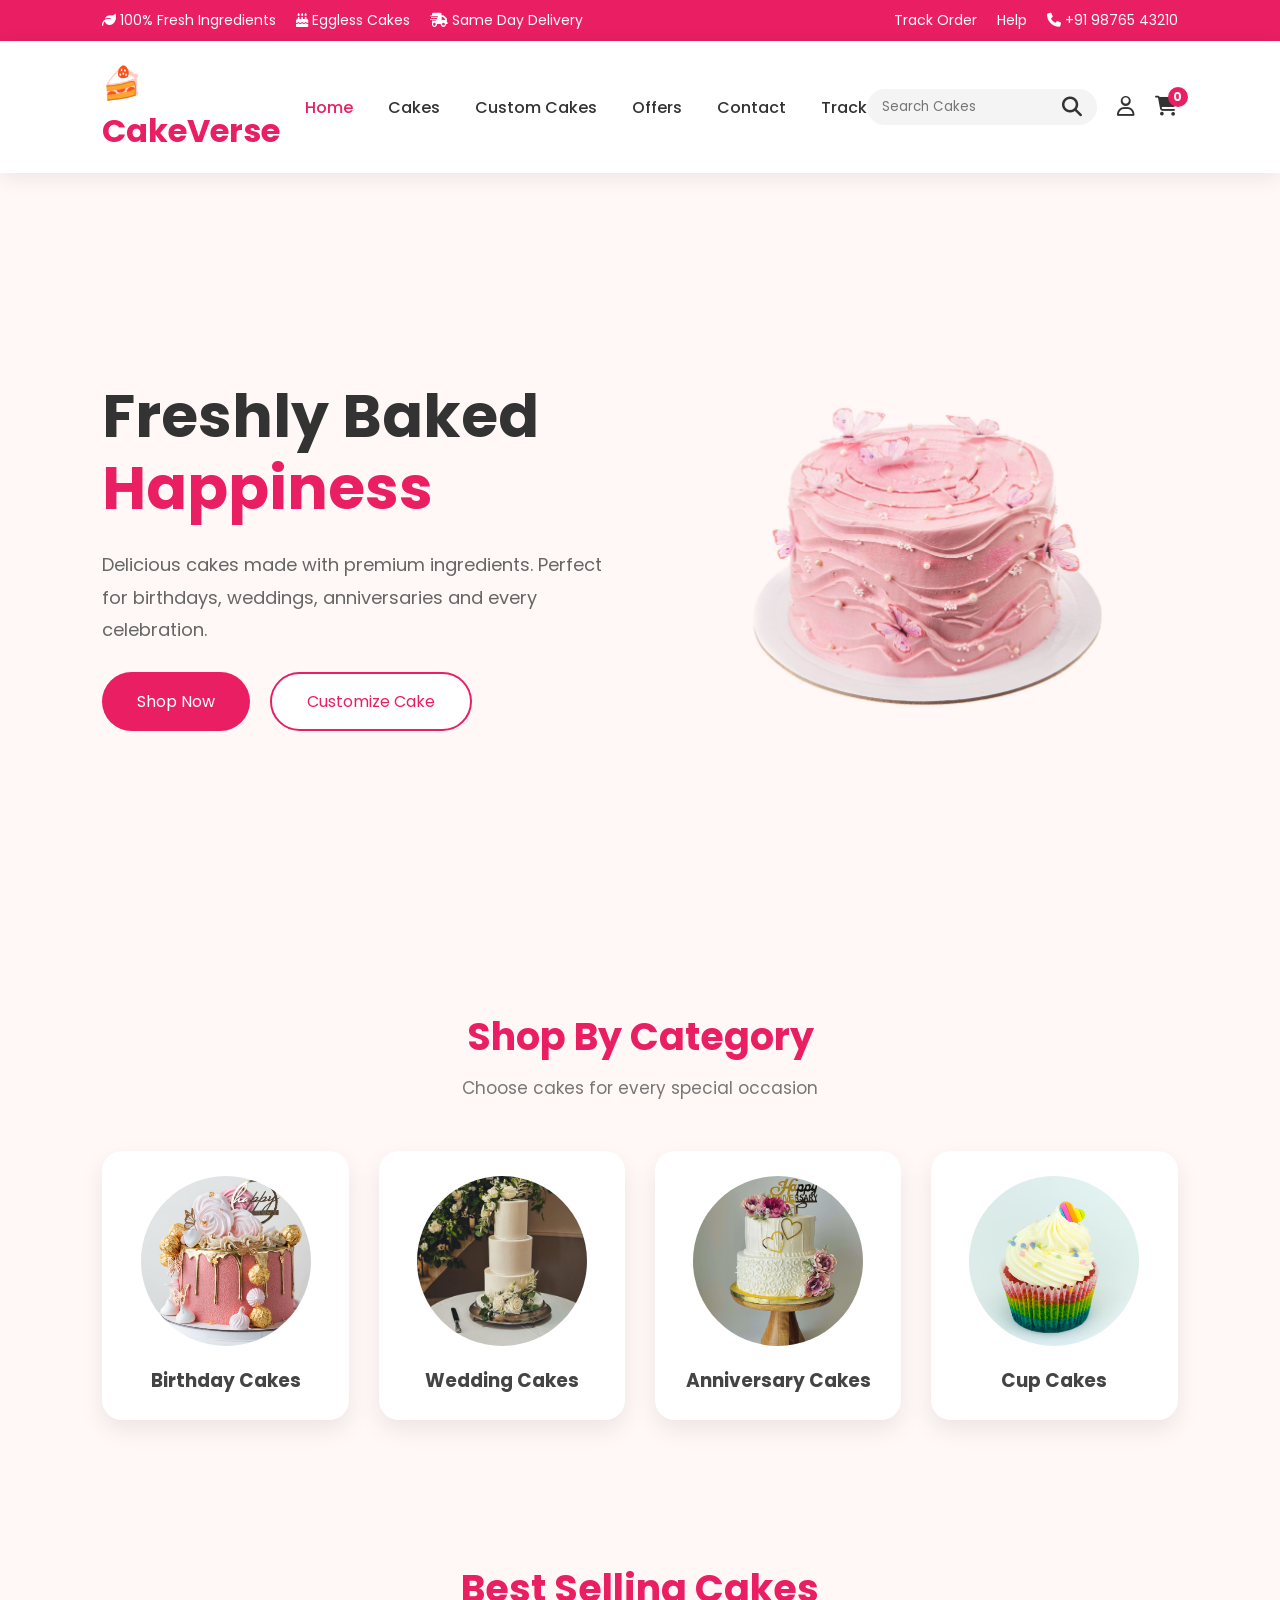
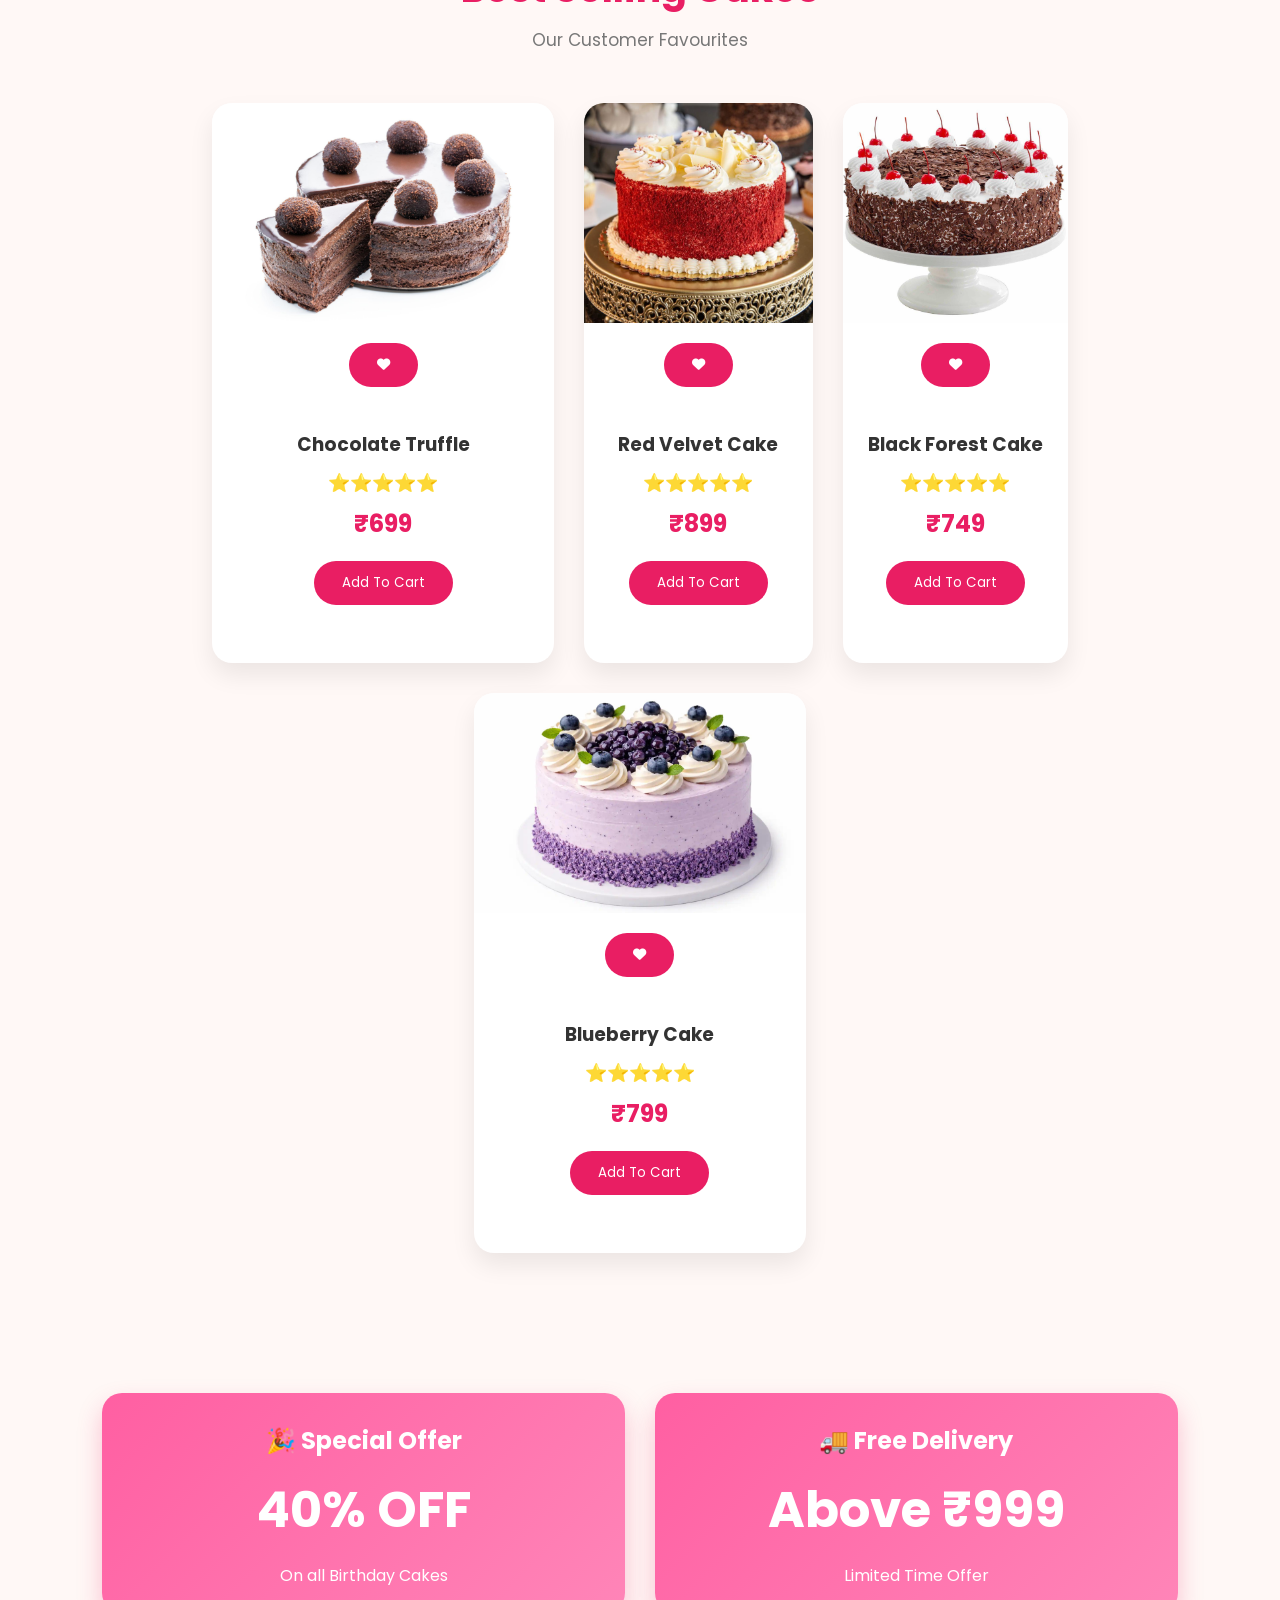
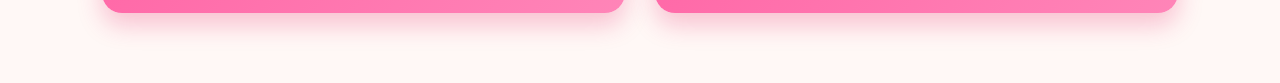
<file: Cake Verse.html>
<!DOCTYPE html>
<html lang="en">
<head>
    <meta charset="UTF-8">
    <meta name="viewport" content="width=device-width, initial-scale=1.0">
    <title>CakeVerse | Home</title>

    <link rel="stylesheet" href="sty.css">

    <!-- Google Font -->
    <link href="https://fonts.googleapis.com/css2?family=Poppins:wght@300;400;500;600;700&display=swap" rel="stylesheet">

    <!-- Font Awesome -->
    <link rel="stylesheet" href="https://cdnjs.cloudflare.com/ajax/libs/font-awesome/6.6.0/css/all.min.css">
</head>

<body>
<script src="cake.js" defer></script>
<!-- ================= TOP BAR ================= -->

<div class="top-bar">

    <div class="left-top">

        <span><i class="fa-solid fa-leaf"></i> 100% Fresh Ingredients</span>

        <span><i class="fa-solid fa-cake-candles"></i> Eggless Cakes</span>

        <span><i class="fa-solid fa-truck-fast"></i> Same Day Delivery</span>

    </div>

    <div class="right-top">

    <a href="track.html">Track Order</a>

    <a href="contact.html">Help</a>

    <span>
        <i class="fa-solid fa-phone"></i>
        +91 98765 43210
    </span>

    </div>

</div>

<!-- ================= NAVIGATION ================= -->
<!-- ================= NAVIGATION ================= -->

<nav>

    <div class="logo">
        <h2>🍰 CakeVerse</h2>
    </div>

    <ul>
    <li><a href="index.html" class="active">Home</a></li>
    <li><a href="cakes.html">Cakes</a></li>
    <li><a href="custom.html">Custom Cakes</a></li>
    <li><a href="offers.html">Offers</a></li>
    <li><a href="contact.html">Contact</a></li>
    <li><a href="track.html">Track</a></li>
    </ul>

    <div class="nav-icons">

        <div class="search-box">
            <input id="search" type="text" placeholder="Search Cakes">
            <i class="fa-solid fa-magnifying-glass"></i>
        </div>

        <a href="login.html">
        <i class="fa-regular fa-user"></i></a>

        <a href="cart.html">

        <div class="cart-icon">

           <i class="fa-solid fa-cart-shopping"></i>

           <span id="cartCount">0</span>

        </div>

       </a>

    </div>

</nav>
<!-- ================= HERO ================= -->

<section class="hero">

<div class="hero-left">

<h1>
Freshly Baked
<span>Happiness</span>
</h1>

<p>
Delicious cakes made with premium ingredients.
Perfect for birthdays, weddings,
anniversaries and every celebration.
</p>

<div class="hero-buttons">

<button class="shop-btn">
Shop Now
</button>

<button class="custom-btn">
Customize Cake
</button>

</div>

</div>

<div class="hero-right">

<img id="heroImage"
src="cake.png"
alt="Cake">

</div>

</section>

<!-- ========= PART 2 STARTS HERE ========= -->
 <!-- ================= SHOP BY CATEGORY ================= -->

<section class="category">

    <div class="title">
        <h2>Shop By Category</h2>
        <p>Choose cakes for every special occasion</p>
    </div>

    <div class="category-container">

        <div class="category-card">
            <img src="birthday.png" alt="">
            <h3>Birthday Cakes</h3>
        </div>

        <div class="category-card">
            <img src="wedding.png" alt="">
            <h3>Wedding Cakes</h3>
        </div>

        <div class="category-card">
            <img src="anniversary.png" alt="">
            <h3>Anniversary Cakes</h3>
        </div>

        <div class="category-card">
            <img src="cupcake.png" alt="">
            <h3>Cup Cakes</h3>
        </div>

    </div>

</section>

<!-- ================= BEST SELLERS ================= -->

<!-- ================= BEST SELLING CAKES ================= -->

<section class="products">

    <div class="title">
        <h2>Best Selling Cakes</h2>
        <p>Our Customer Favourites</p>
    </div>

    <div class="product-container">

        <!-- Product 1 -->
        <div class="product-card">

            <img src="chocolate.jpg.png" alt="Chocolate Cake">

            <button class="wishlist-btn">
                <i class="fa-solid fa-heart"></i>
            </button>

            <h3>Chocolate Truffle</h3>

            <div class="stars">
                ⭐⭐⭐⭐⭐
            </div>

            <h4>₹699</h4>

            <button>Add To Cart</button>

        </div>

        <!-- Product 2 -->
        <div class="product-card">

            <img src="redvelvet.jpg.png" alt="Red Velvet Cake">

            <button class="wishlist-btn">
                <i class="fa-solid fa-heart"></i>
            </button>

            <h3>Red Velvet Cake</h3>

            <div class="stars">
                ⭐⭐⭐⭐⭐
            </div>

            <h4>₹899</h4>

            <button>Add To Cart</button>

        </div>

        <!-- Product 3 -->
        <div class="product-card">

            <img src="blackforest.jpg.png" alt="Black Forest Cake">

            <button class="wishlist-btn">
                <i class="fa-solid fa-heart"></i>
            </button>

            <h3>Black Forest Cake</h3>

            <div class="stars">
                ⭐⭐⭐⭐⭐
            </div>

            <h4>₹749</h4>

            <button>Add To Cart</button>

        </div>

        <!-- Product 4 -->
        <div class="product-card">

            <img src="blueberry.jpg.png" alt="Blueberry Cake">

            <button class="wishlist-btn">
                <i class="fa-solid fa-heart"></i>
            </button>

            <h3>Blueberry Cake</h3>

            <div class="stars">
                ⭐⭐⭐⭐⭐
            </div>

            <h4>₹799</h4>

            <button>Add To Cart</button>

        </div>

    </div>

</section>

<!-- ================= SPECIAL OFFER ================= -->

<section class="offer">

<div class="offer-box">

<h2>🎉 Special Offer</h2>

<h1>40% OFF</h1>

<p>On all Birthday Cakes</p>

</div>

<div class="offer-box">

<h2>🚚 Free Delivery</h2>

<h1>Above ₹999</h1>

<p>Limited Time Offer</p>

</div>

</section>
</file>
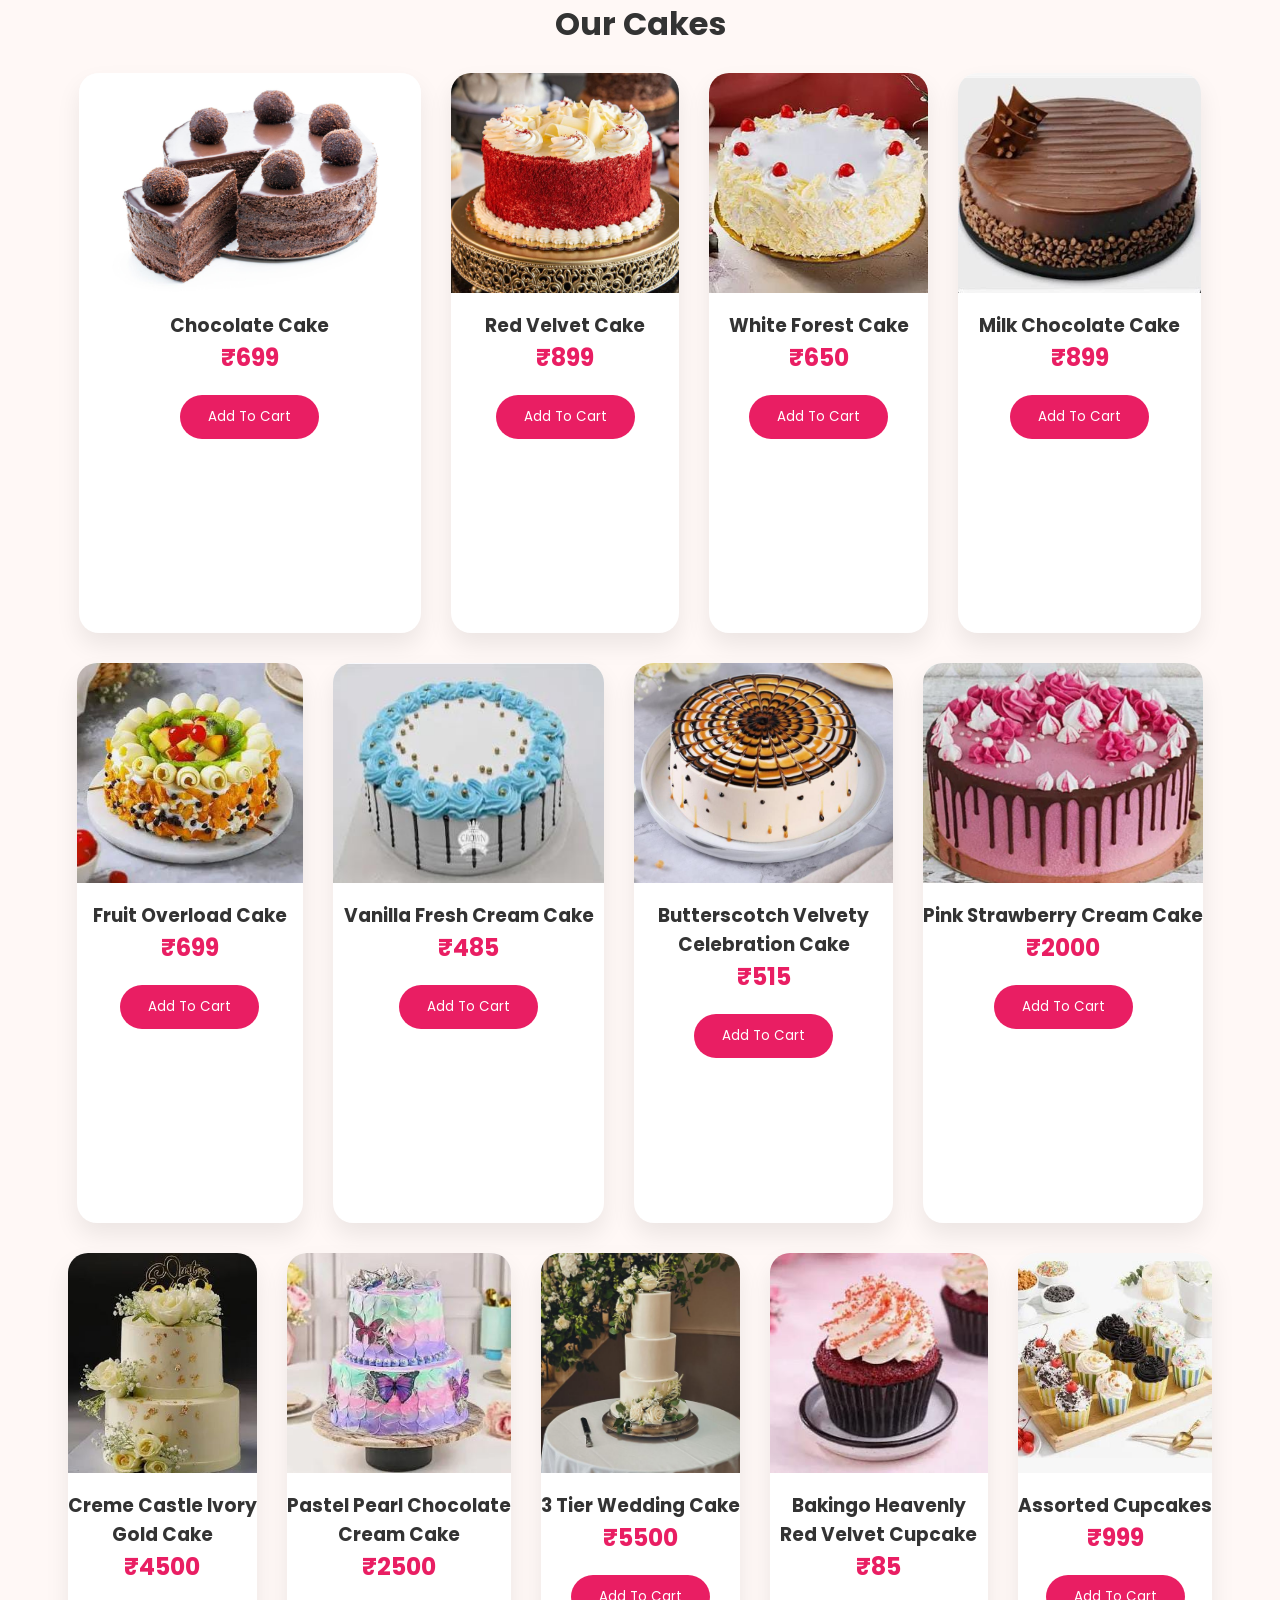
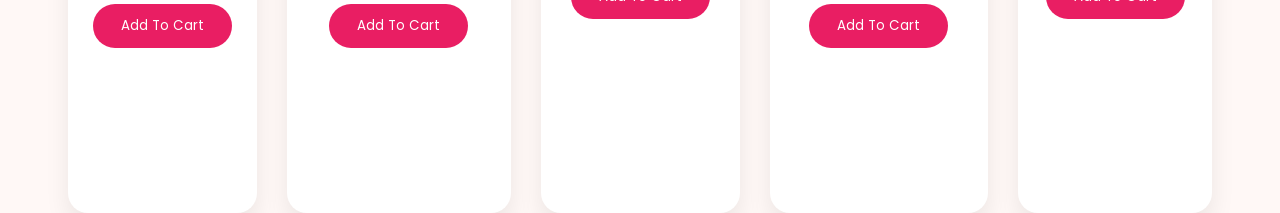
<file: cakes.html>
<!DOCTYPE html>
<html>
<head>
<title>Cakes - CakeVerse</title>

<link rel="stylesheet" href="sty.css">

</head>

<body>
<center>
<h1>Our Cakes</h1>
</center><br>
<div class="product-container">

<div class="product-card">
<img src="chocolate.jpg.png">
<h3>Chocolate Cake</h3>
<h4>₹699</h4>
<button>Add To Cart</button>
</div>


<div class="product-card">
<img src="redvelvet.jpg.png">
<h3>Red Velvet Cake</h3>
<h4>₹899</h4>
<button>Add To Cart</button>
</div>


<div class="product-card">
<img src="whiteforest.jpeg">
<h3>White Forest Cake</h3>
<h4>₹650</h4>
<button>Add To Cart</button>
</div>


<div class="product-card">
<img src="milkchocolate.jpeg">
<h3>Milk Chocolate Cake</h3>
<h4>₹899</h4>
<button>Add To Cart</button>
</div>

<div class="product-card">
<img src="fruitoverload.jpeg">
<h3>Fruit Overload Cake</h3>
<h4>₹699</h4>
<button>Add To Cart</button>
</div>

<div class="product-card">
<img src="vanilla.jpeg">
<h3>Vanilla Fresh Cream Cake</h3>
<h4>₹485</h4>
<button>Add To Cart</button>
</div>

<div class="product-card">
<img src="butterscotch.jpeg">
<h3>Butterscotch Velvety <br>Celebration Cake</h3>
<h4>₹515</h4>
<button>Add To Cart</button>
</div>

<div class="product-card">
<img src="strawberry.jpeg">
<h3>Pink Strawberry Cream Cake</h3>
<h4>₹2000</h4>
<button>Add To Cart</button>
</div>

<div class="product-card">
<img src="cremecastle.jpeg">
<h3>Creme Castle Ivory <br>Gold Cake</h3>
<h4>₹4500</h4>
<button>Add To Cart</button>
</div>

<div class="product-card">
<img src="pastel.jpeg">
<h3>Pastel Pearl Chocolate<br> Cream Cake</h3>
<h4>₹2500</h4>
<button>Add To Cart</button>
</div>

<div class="product-card">
<img src="wedding.png">
<h3>3 Tier Wedding Cake</h3>
<h4>₹5500</h4>
<button>Add To Cart</button>
</div>

<div class="product-card">
<img src="red.jpeg">
<h3>Bakingo Heavenly <br>Red Velvet Cupcake</h3>
<h4>₹85</h4>
<button>Add To Cart</button>
</div>

<div class="product-card">
<img src="cup.jpeg">
<h3>Assorted Cupcakes</h3>
<h4>₹999</h4>
<button>Add To Cart</button>
</div>



</div>

</body>
</html>
</file>
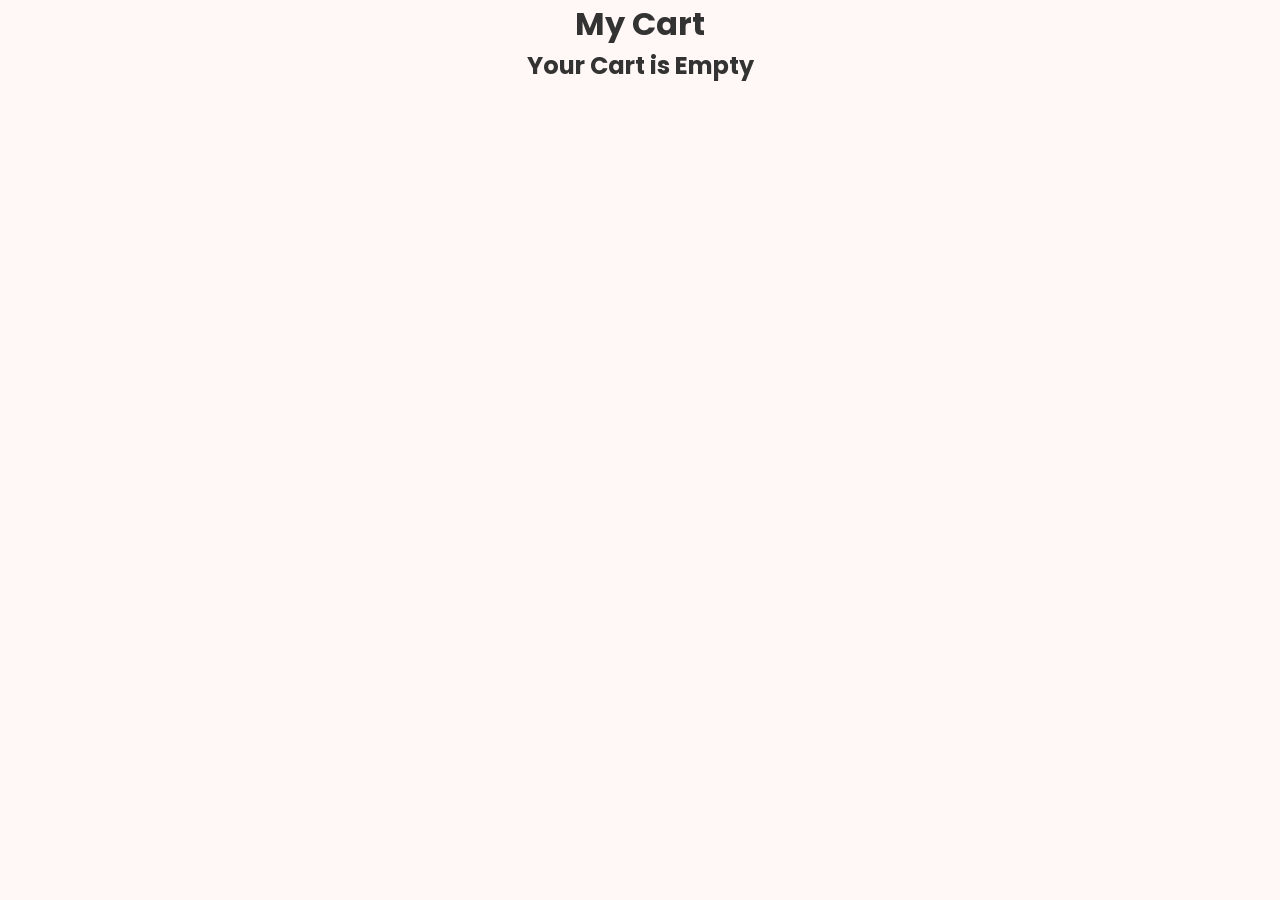
<file: cart.html>
<!DOCTYPE html>
<html>
<head>
    <title>My Cart</title>
    <link rel="stylesheet" href="sty.css">
</head>

<body>

<h1 style="text-align:center;">My Cart</h1>

<div id="cartItems"></div>

<script src="cart.js"></script>

</body>
</html>
</file>
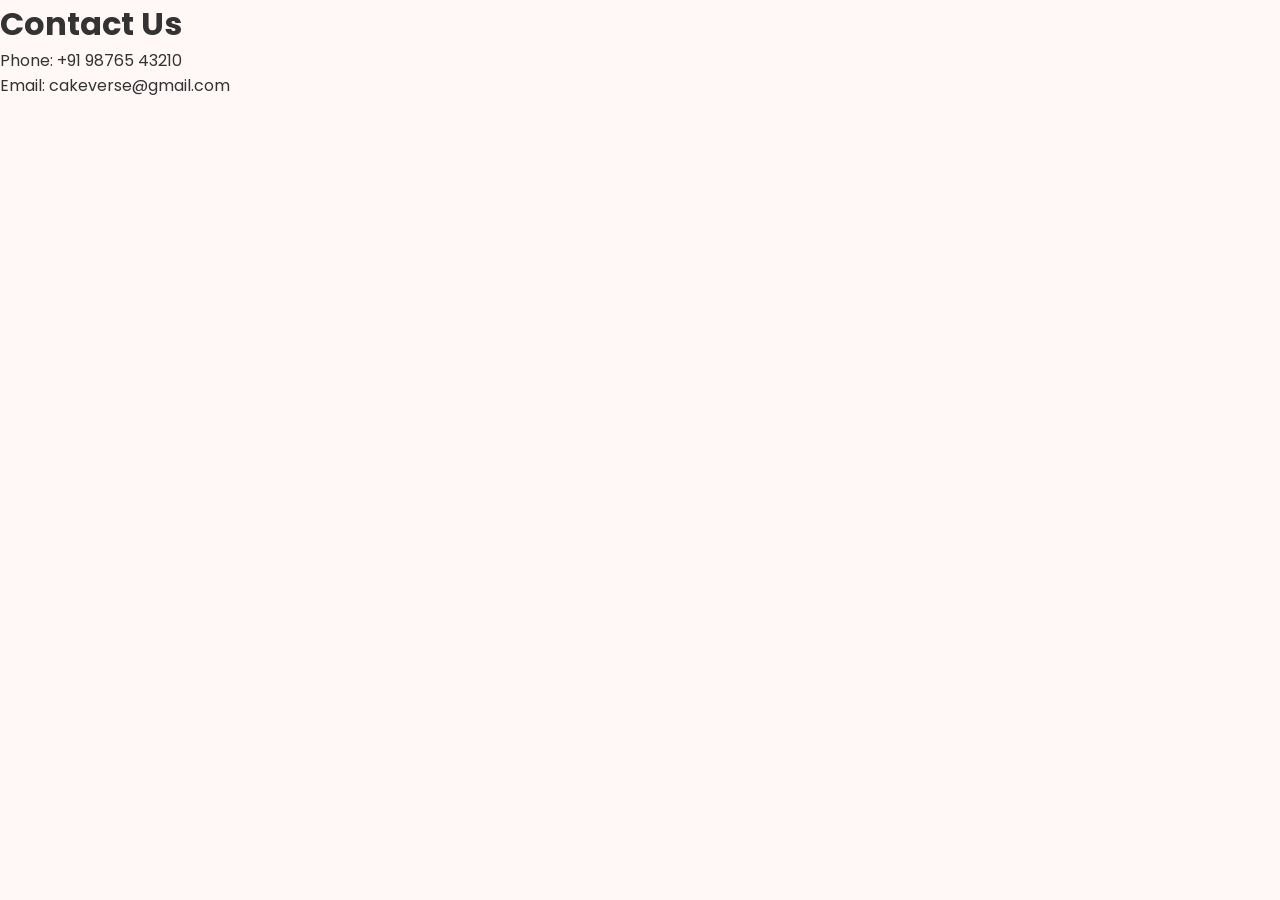
<file: contact.html>
<!DOCTYPE html>
<html>
<head>
<title>Contact</title>
<link rel="stylesheet" href="sty.css">
</head>

<body>

<h1>Contact Us</h1>

<p>
Phone: +91 98765 43210
</p>

<p>
Email: cakeverse@gmail.com
</p>

</body>
</html>
</file>
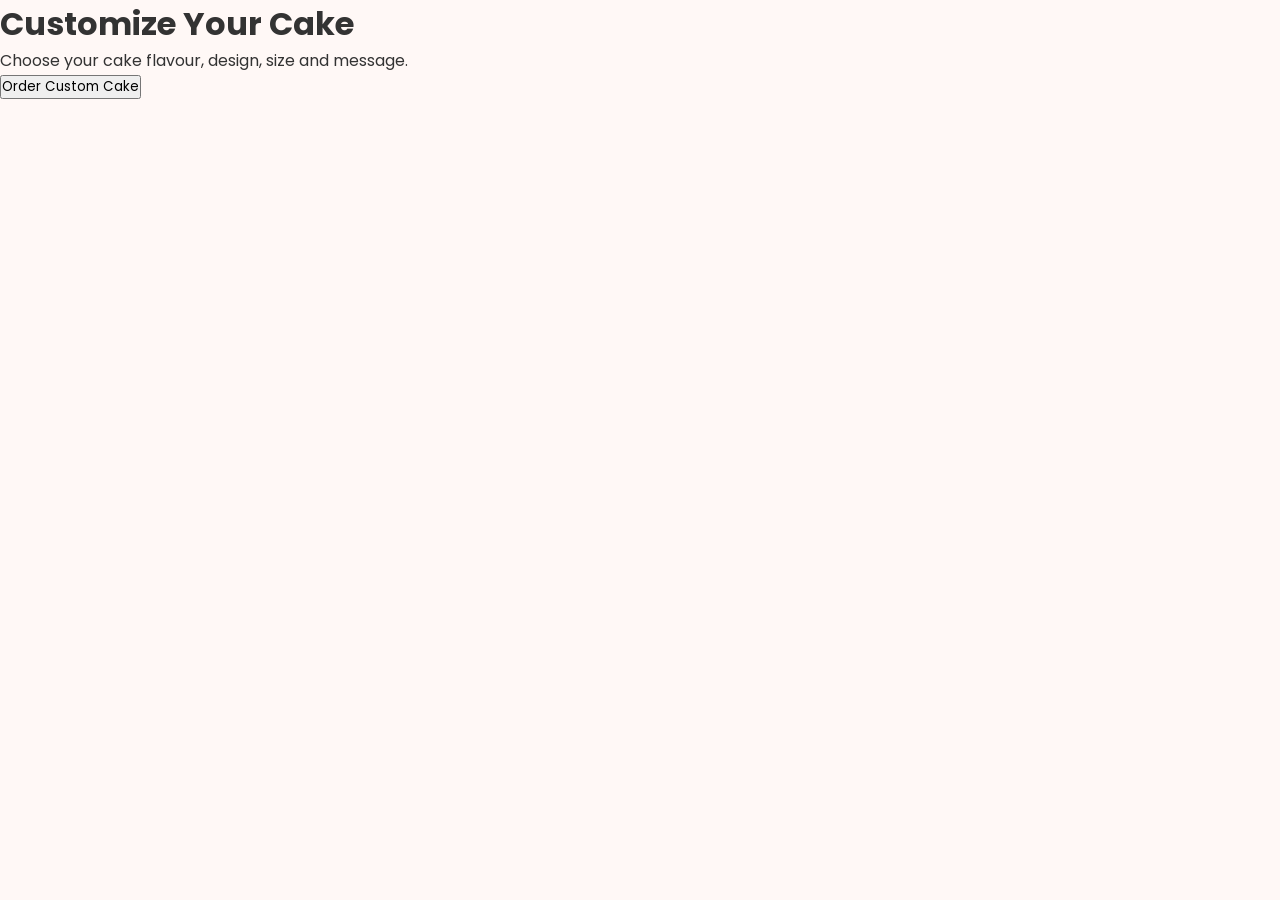
<file: custom.html>
<!DOCTYPE html>
<html>
<head>
<title>Custom Cakes</title>
<link rel="stylesheet" href="sty.css">
</head>

<body>

<h1>Customize Your Cake</h1>

<p>
Choose your cake flavour, design, size and message.
</p>

<button>Order Custom Cake</button>

</body>
</html>
</file>
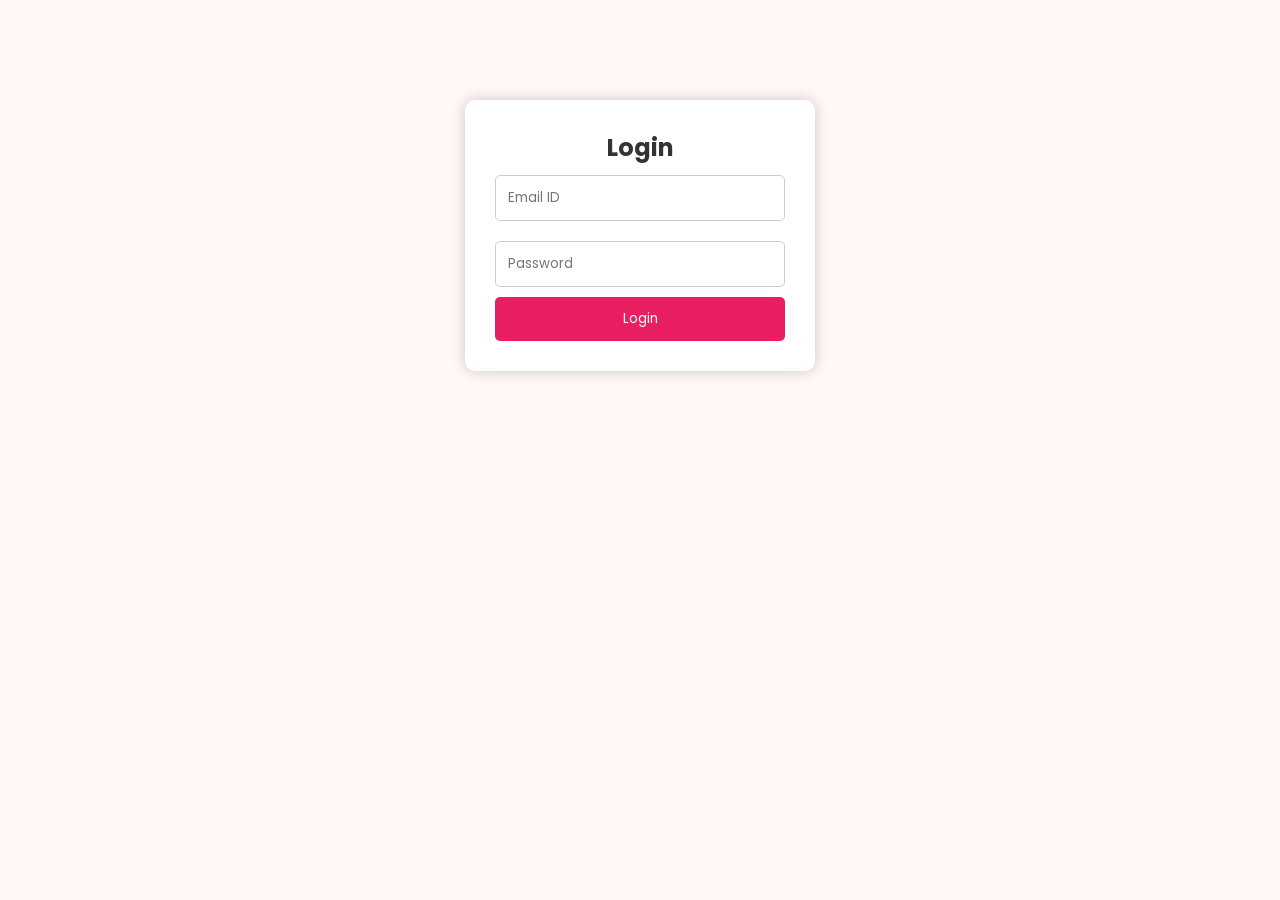
<file: login.html>
<!DOCTYPE html>
<html>
<head>
    <title>Login</title>
    <link rel="stylesheet" href="sty.css">
</head>

<body>

<div class="login-box">
    <h2>Login</h2>

    <input type="email" placeholder="Email ID">
    <input type="password" placeholder="Password">

    <button>Login</button>
</div>

</body>
</html>
</file>
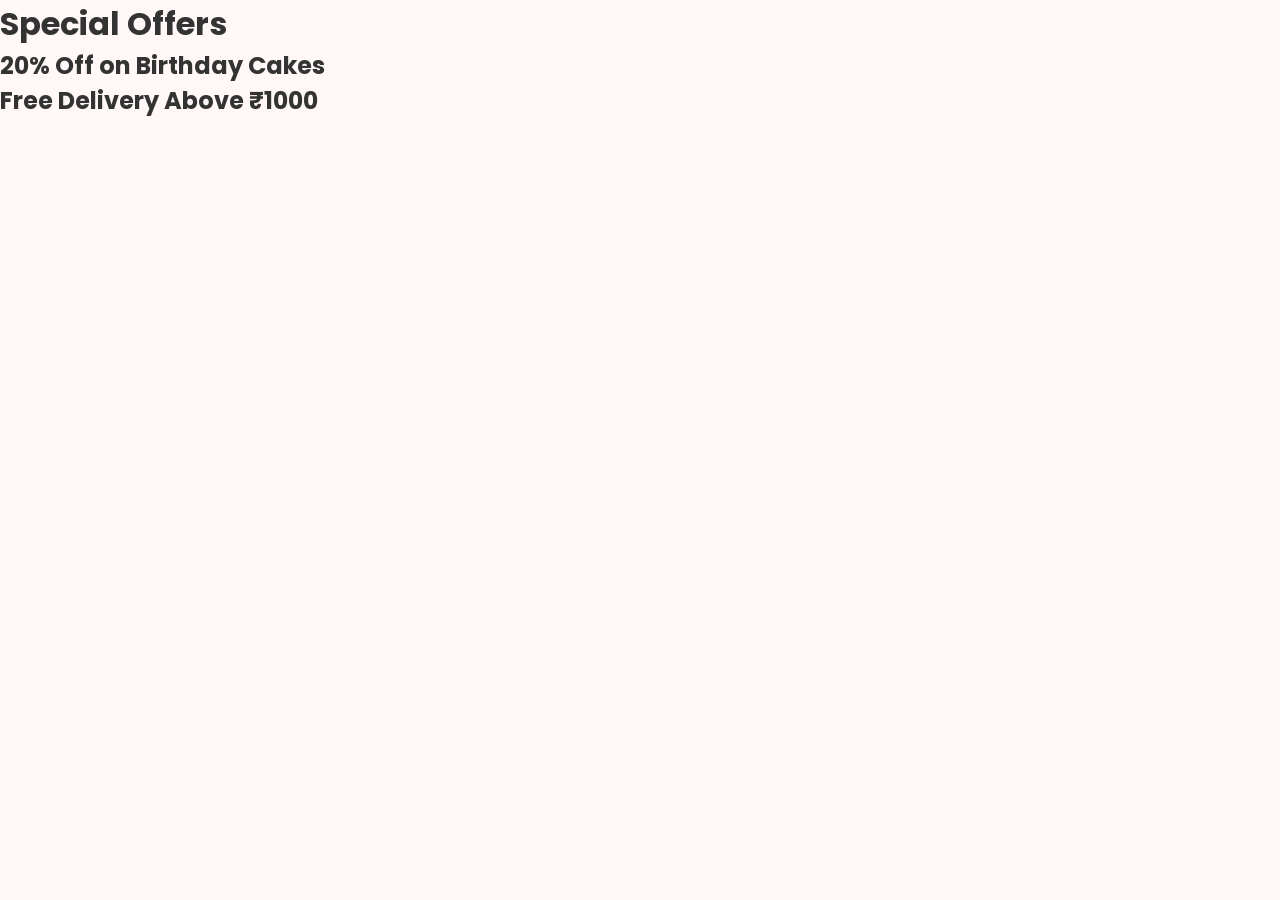
<file: offers.html>
<!DOCTYPE html>
<html>
<head>
<title>Offers</title>
<link rel="stylesheet" href="sty.css">
</head>

<body>

<h1>Special Offers</h1>

<h2>20% Off on Birthday Cakes</h2>
<h2>Free Delivery Above ₹1000</h2>

</body>
</html>
</file>
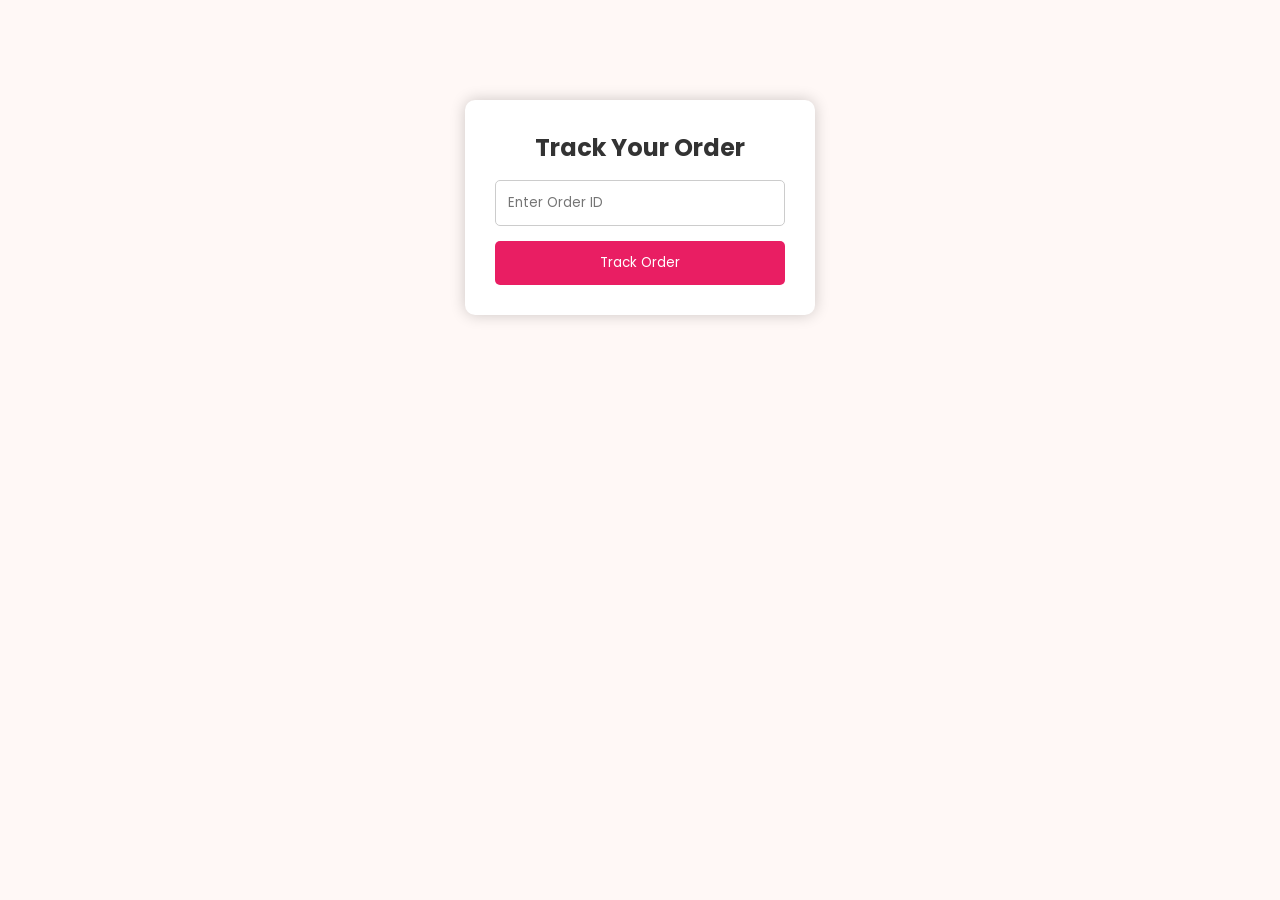
<file: track.html>
<!DOCTYPE html>
<html lang="en">

<head>
    <meta charset="UTF-8">
    <meta name="viewport" content="width=device-width, initial-scale=1.0">
    <title>Track Order</title>

    <link rel="stylesheet" href="sty.css">
</head>

<body>

<div class="track-box">

    <h2>Track Your Order</h2>

    <input type="text" placeholder="Enter Order ID">

    <button>Track Order</button>

</div>

</body>
</html>
</file>
<file: sty.css>
/* ==========================
   GOOGLE FONT & RESET
========================== */

@import url('https://fonts.googleapis.com/css2?family=Poppins:wght@300;400;500;600;700&display=swap');

*{
    margin:0;
    padding:0;
    box-sizing:border-box;
    font-family:'Poppins',sans-serif;
}

body{
    background:#fff8f6;
    color:#333;
    overflow-x:hidden;
}

a{
    text-decoration:none;
    color:inherit;
}

img{
    max-width:100%;
    display:block;
}

section{
    padding:70px 8%;
}

/* ==========================
   TOP BAR
========================== */

.top-bar{
    background:#e91e63;
    color:#fff;
    display:flex;
    justify-content:space-between;
    align-items:center;
    padding:10px 8%;
    font-size:14px;
}

.left-top,
.right-top{
    display:flex;
    gap:20px;
    align-items:center;
}

.right-top a{
    color:#fff;
}

/* ==========================
   NAVIGATION
========================== */

nav{
    position:sticky;
    top:0;
    background:#fff;
    display:flex;
    justify-content:space-between;
    align-items:center;
    padding:18px 8%;
    box-shadow:0 5px 20px rgba(0,0,0,.08);
    z-index:1000;
}

.logo h2{
    color:#e91e63;
    font-size:32px;
}

nav ul{
display:flex;
list-style:none;
gap:35px;
align-items:center;
flex-wrap:nowrap;
}

nav ul li{
list-style:none;
white-space:nowrap;
}

nav ul li a{
    font-weight:500;
    transition:.3s;
}

nav ul li a:hover,
nav ul li a.active{
    color:#e91e63;
}

.nav-icons{
    display:flex;
    align-items:center;
    gap:20px;
}

.search-box{
    display:flex;
    align-items:center;
    background:#f4f4f4;
    border-radius:30px;
    padding:8px 15px;
}

.search-box input{
    border:none;
    outline:none;
    background:transparent;
    width:180px;
}

.nav-icons i{
    font-size:20px;
    cursor:pointer;
    transition:.3s;
}

.nav-icons i:hover{
    color:#e91e63;
}

/* ==========================
   HERO SECTION
========================== */

.hero{
    display:flex;
    justify-content:space-between;
    align-items:center;
    gap:60px;
    min-height:85vh;
}

.hero-left{
    flex:1;
}

.hero-left h1{
    font-size:60px;
    line-height:1.2;
}

.hero-left span{
    color:#e91e63;
}

.hero-left p{
    margin:25px 0;
    color:#666;
    font-size:18px;
    line-height:1.8;
}

.hero-buttons{
    display:flex;
    gap:20px;
}

.shop-btn,
.custom-btn{
    border:none;
    padding:15px 35px;
    border-radius:40px;
    cursor:pointer;
    font-size:16px;
    transition:.3s;
}

.shop-btn{
    background:#e91e63;
    color:#fff;
}

.custom-btn{
    background:#fff;
    border:2px solid #e91e63;
    color:#e91e63;
}

.shop-btn:hover{
    background:#c2185b;
}

.custom-btn:hover{
    background:#e91e63;
    color:#fff;
}

.hero-right{
    flex:1;
}

.hero-right img{
width:100%;
max-width:550px;
margin:auto;
background:transparent;
mix-blend-mode:multiply;
}
/* ==========================
   SECTION TITLES
========================== */

.title{
    text-align:center;
    margin-bottom:50px;
}

.title h2{
    font-size:38px;
    color:#e91e63;
    margin-bottom:10px;
}

.title p{
    color:#777;
    font-size:17px;
}

/* ==========================
   CATEGORY SECTION
========================== */

.category-container{
    display:grid;
    grid-template-columns:repeat(auto-fit,minmax(220px,1fr));
    gap:30px;
}

.category-card{
    background:#fff;
    border-radius:20px;
    text-align:center;
    padding:25px;
    box-shadow:0 10px 25px rgba(0,0,0,.08);
    transition:.3s;
}

.category-card:hover{
    transform:translateY(-10px);
}

.category-card img{
width:170px;
height:170px;
margin:auto;
object-fit:cover;
border-radius:50%;
}

.category-card h3{
    margin-top:20px;
    color:#444;
}

/* ==========================
   PRODUCT SECTION
========================== */

.product-container{
display:flex;
flex-wrap:wrap;
justify-content:center;
gap:30px;
}

.product-card{
background:#fff;
border-radius:20px;
overflow:hidden;
text-align:center;
box-shadow:0 12px 25px rgba(0,0,0,.08);
transition:.3s;
min-height:560px;
position:relative;
}

.product-card:hover{
    transform:translateY(-10px);
}

.product-card img{
    width:100%;
    height:220px;
    object-fit:cover;
}

.product-card h3{
    margin-top:18px;
}

.stars{
    color:#ffc107;
    margin:10px 0;
    font-size:18px;
}

.product-card h4{
    color:#e91e63;
    font-size:24px;
}

.product-card button{
    margin:20px 0 25px;
    padding:12px 28px;
    border:none;
    border-radius:30px;
    background:#e91e63;
    color:#fff;
    cursor:pointer;
    transition:.3s;
}

.product-card button:hover{
    background:#c2185b;
}

/* ==========================
   OFFER SECTION
========================== */

.offer{
    display:grid;
    grid-template-columns:repeat(auto-fit,minmax(300px,1fr));
    gap:30px;
}

.offer-box{
background:linear-gradient(135deg,#ff5fa2,#ff85b8);
color:#fff;
border-radius:20px;
padding:30px;
text-align:center;
height:220px;
box-shadow:0 12px 25px rgba(233,30,99,.25);
}

.offer-box h1{
    font-size:50px;
    margin:15px 0;
}

/* ==========================
   REVIEW SECTION
========================== */

.review-container{
    display:grid;
    grid-template-columns:repeat(auto-fit,minmax(280px,1fr));
    gap:30px;
}

.review-card{
    background:#fff;
    padding:30px;
    border-radius:20px;
    box-shadow:0 10px 20px rgba(0,0,0,.08);
}

.review-card p{
    color:#666;
    line-height:1.7;
    margin:15px 0;
}

.review-card h4{
    color:#e91e63;
}

/* ==========================
   NEWSLETTER
========================== */

.newsletter{
    background:#ffe6ef;
    text-align:center;
    border-radius:20px;
}

.newsletter h2{
    color:#e91e63;
    margin-bottom:10px;
}

.newsletter p{
    color:#666;
    margin-bottom:25px;
}

.newsletter-box{
    display:flex;
    justify-content:center;
    flex-wrap:wrap;
    gap:10px;
}

.newsletter-box input{
    width:320px;
    padding:15px;
    border:1px solid #ddd;
    border-radius:30px;
}

.newsletter-box button{
    padding:15px 30px;
    border:none;
    border-radius:30px;
    background:#e91e63;
    color:#fff;
    cursor:pointer;
}

.newsletter-box button:hover{
    background:#c2185b;
}
/* ==========================
   FOOTER
========================== */

footer{
    background:#222;
    color:#fff;
    padding:60px 8% 20px;
    margin-top:60px;
}

.footer-container{
    display:grid;
    grid-template-columns:repeat(auto-fit,minmax(250px,1fr));
    gap:40px;
}

.footer-box h2,
.footer-box h3{
    margin-bottom:20px;
    color:#ff5fa2;
}

.footer-box p{
    color:#ddd;
    line-height:1.8;
}

.footer-box a{
    display:block;
    color:#ddd;
    margin:10px 0;
    transition:.3s;
}

.footer-box a:hover{
    color:#ff5fa2;
}

.footer-box i{
    font-size:22px;
    margin-right:15px;
    cursor:pointer;
    transition:.3s;
}

.footer-box i:hover{
    color:#ff5fa2;
    transform:scale(1.2);
}

footer hr{
    margin:40px 0 20px;
    border:none;
    height:1px;
    background:#444;
}

.copyright{
    text-align:center;
    color:#aaa;
}

/* ==========================
   SCROLLBAR
========================== */

::-webkit-scrollbar{
    width:10px;
}

::-webkit-scrollbar-track{
    background:#f4f4f4;
}

::-webkit-scrollbar-thumb{
    background:#e91e63;
    border-radius:10px;
}

/* ==========================
   ANIMATIONS
========================== */

.hero-left,
.hero-right,
.category-card,
.product-card,
.offer-box,
.review-card{
    animation:fadeUp 0.8s ease;
}

@keyframes fadeUp{
    from{
        opacity:0;
        transform:translateY(40px);
    }
    to{
        opacity:1;
        transform:translateY(0);
    }
}

/* Button Hover */

button{
    transition:.3s ease;
}

button:hover{
    transform:translateY(-3px);
}

/* ==========================
   RESPONSIVE
========================== */

@media(max-width:992px){

.hero{
    flex-direction:column;
    text-align:center;
}

.hero-buttons{
    justify-content:center;
}

nav{
    flex-direction:column;
    gap:20px;
}

nav ul{
    flex-wrap:wrap;
    justify-content:center;
}

.search-box input{
    width:140px;
}

.top-bar{
    display:none;
}

}

@media(max-width:768px){

.hero-left h1{
    font-size:42px;
}

.title h2{
    font-size:30px;
}

.newsletter-box{
    flex-direction:column;
    align-items:center;
}

.newsletter-box input{
    width:90%;
}

.newsletter-box button{
    width:90%;
}

.product-card img{
    height:200px;
}

}

@media(max-width:480px){

.hero-left h1{
    font-size:34px;
}

.logo h2{
    font-size:24px;
}

nav ul{
    gap:15px;
}

nav{
    padding:15px;
}

section{
    padding:50px 20px;
}

}
.cart-icon{
    position:relative;
    cursor:pointer;
}

.cart-icon span{
    position:absolute;
    top:-8px;
    right:-10px;
    width:20px;
    height:20px;
    background:#e91e63;
    color:#fff;
    border-radius:50%;
    display:flex;
    justify-content:center;
    align-items:center;
    font-size:12px;
    font-weight:bold;
}
/* Login Page */

.login-box{
    width:350px;
    background:white;
    padding:30px;
    border-radius:10px;
    box-shadow:0 0 15px rgba(0,0,0,0.2);

    margin:100px auto;
    text-align:center;
}

.login-box input{
    width:100%;
    padding:12px;
    margin:10px 0;
    border:1px solid #ccc;
    border-radius:5px;
}

.login-box button{
    width:100%;
    padding:12px;
    background:#e91e63;
    color:white;
    border:none;
    border-radius:5px;
    cursor:pointer;
}
/* Track Order Page */

.track-box{
    width:350px;
    background:#fff;
    padding:30px;
    border-radius:10px;
    box-shadow:0 0 15px rgba(0,0,0,0.2);
    text-align:center;
    margin:100px auto;
}

.track-box input{
    width:100%;
    padding:12px;
    margin:15px 0;
    border:1px solid #ccc;
    border-radius:5px;
    box-sizing:border-box;
}

.track-box button{
    width:100%;
    padding:12px;
    border:none;
    border-radius:5px;
    background:#e91e63;
    color:#fff;
    cursor:pointer;
}

.track-box button:hover{
    background:#c2185b;
}
</file>
